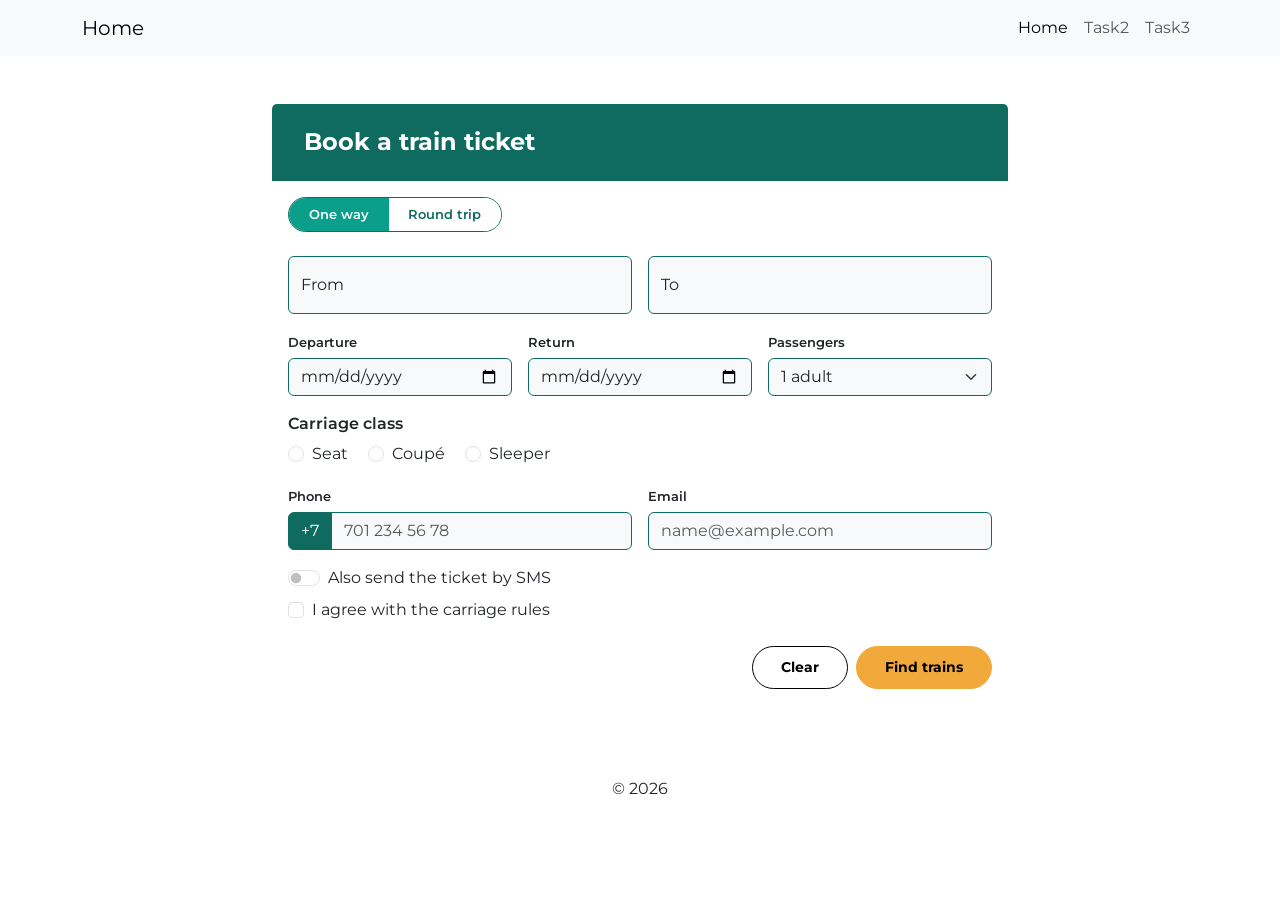
<file: index.html>
<!doctype html>
<html lang="en">
<head>
	<meta charset="utf-8">
	<meta name="viewport" content="width=device-width, initial-scale=1">
	<title>Book a train ticket</title>
    <link href="https://fonts.googleapis.com/css2?family=Montserrat:wght@400;500;600;700&amp;display=swap" rel="stylesheet">
    <link href="https://cdn.jsdelivr.net/npm/bootstrap@5.3.3/dist/css/bootstrap.min.css" rel="stylesheet">
	<link rel="stylesheet" href="stylesheet.css">
</head>
<body>
	<header>
		<nav class="navbar navbar-expand-lg navbar-light bg-light">
			<div class="container">
				<a class="navbar-brand" href="index.html">Home</a>
				<button class="navbar-toggler" type="button" data-bs-toggle="collapse" data-bs-target="#mainNavigation" aria-controls="mainNavigation" aria-expanded="false" aria-label="Toggle navigation">
					<span class="navbar-toggler-icon"></span>
				</button>
				<div class="collapse navbar-collapse" id="mainNavigation">
					<ul class="navbar-nav ms-auto">
						<li class="nav-item"><a class="nav-link active" aria-current="page" href="index.html">Home</a></li>
						<li class="nav-item"><a class="nav-link" href="task2.html">Task2</a></li>
						<li class="nav-item"><a class="nav-link" href="task3.html">Task3</a></li>
					</ul>
				</div>
			</div>
		</nav>
	</header>

	 <main class="container py-4 py-md-5">
        <div class="row justify-content-center">
            <div class="col-12 col-lg-10 col-xl-8">
        
                <div class="ticket-card card border-0">
                    <h1 class="ticket-header card-header border-0 h4 mb-0">Book a train ticket</h1>
            
                    <form class="card-body ticket-body" action="#" method="get">
            
                        <!-- Trip type: two radio inputs styled as a segmented switch (btn-check + btn-group) -->
                        <div class="btn-group trip-toggle mb-4" role="group" aria-label="Trip type">
                            <input type="radio" class="btn-check" name="trip" id="oneway" value="oneway" checked>
                            <label class="btn" for="oneway">One way</label>
                            <input type="radio" class="btn-check" name="trip" id="round" value="round">
                            <label class="btn" for="round">Round trip</label>
                        </div>
            
                        <!-- From / To: floating labels -->
                        <div class="row g-3 mb-3">
                            <div class="col-12 col-md-6">
                                <div class="form-floating">
                                <input type="text" class="form-control" id="from" name="from" placeholder="From" autocomplete="off" required>
                                <label for="from">From</label>
                                </div>
                            </div>
                            <div class="col-12 col-md-6">
                                <div class="form-floating">
                                <input type="text" class="form-control" id="to" name="to" placeholder="To" autocomplete="off" required>
                                <label for="to">To</label>
                                </div>
                            </div>
                        </div>
            
                        <!-- Departure / Return / Passengers: date inputs and select -->
                        <div class="row g-3 mb-3">
                            <div class="col-12 col-md-4">
                                <label for="departure" class="form-label">Departure</label>
                                <input type="date" class="form-control" id="departure" name="departure" required>
                            </div>
                            <div class="col-12 col-md-4">
                                <label for="return" class="form-label">Return</label>
                                <input type="date" class="form-control" id="return" name="return">
                            </div>
                            <div class="col-12 col-md-4">
                                <label for="passengers" class="form-label">Passengers</label>
                                <select class="form-select" id="passengers" name="passengers">
                                <option value="1" selected>1 adult</option>
                                <option value="2">2 adults</option>
                                <option value="3">3 adults</option>
                                <option value="4">4 adults</option>
                                <option value="5">5 adults</option>
                                <option value="6">6 adults</option>
                                </select>
                            </div>
                        </div>
            
                        <!-- Carriage class: inline radios inside a fieldset -->
                        <fieldset class="mb-3">
                        <legend class="form-label fs-6">Carriage class</legend>
                        <div class="form-check form-check-inline">
                            <input class="form-check-input" type="radio" name="class" id="seat" value="seat" required>
                            <label class="form-check-label" for="seat">Seat</label>
                        </div>
                        <div class="form-check form-check-inline">
                            <input class="form-check-input" type="radio" name="class" id="coupe" value="coupe">
                            <label class="form-check-label" for="coupe">Coupé</label>
                        </div>
                        <div class="form-check form-check-inline">
                            <input class="form-check-input" type="radio" name="class" id="sleeper" value="sleeper">
                            <label class="form-check-label" for="sleeper">Sleeper</label>
                        </div>
                        </fieldset>
            
                        <!-- Phone (input group with +7 prefix) / Email -->
                        <div class="row g-3 mb-3">
                        <div class="col-12 col-md-6">
                            <label for="phone" class="form-label">Phone</label>
                            <div class="input-group">
                            <span class="input-group-text" id="phone-code">+7</span>
                            <input type="tel" class="form-control" id="phone" name="phone" placeholder="701 234 56 78" autocomplete="tel" aria-describedby="phone-code" required>
                            </div>
                        </div>
                        <div class="col-12 col-md-6">
                            <label for="email" class="form-label">Email</label>
                            <input type="email" class="form-control" id="email" name="email" placeholder="name@example.com" autocomplete="email" required>
                        </div>
                        </div>
            
                        <!-- Switch + checkbox -->
                        <div class="form-check form-switch mb-2">
                        <input class="form-check-input" type="checkbox" role="switch" id="sms" name="sms" value="yes">
                        <label class="form-check-label" for="sms">Also send the ticket by SMS</label>
                        </div>
                        <div class="form-check mb-4">
                        <input class="form-check-input" type="checkbox" id="agree" name="agree" value="yes" required>
                        <label class="form-check-label" for="agree">I agree with the carriage rules</label>
                        </div>
            
                        <!-- HTML order: Clear, Find trains.
                            flex-column-reverse puts "Find trains" on top on a phone without changing the HTML order -->
                        <div class="d-flex  flex-column flex-sm-row justify-content-sm-end gap-2">
                        <button type="reset" class="btn btn-clear order-2  order-sm-1">Clear</button>
                        <button type="submit" class="btn btn-find order-1  order-sm-2">Find trains</button>
                        </div>
            
                    </form>
                </div>
        
            </div>
        </div>
    </main>

	<footer class="container py-4 text-center" id="contact">
		<p class="mb-0">&copy; 2026 </p>
	</footer>

	<script src="https://cdn.jsdelivr.net/npm/bootstrap@5.3.3/dist/js/bootstrap.bundle.min.js"></script>
</body>
</html>
</file>
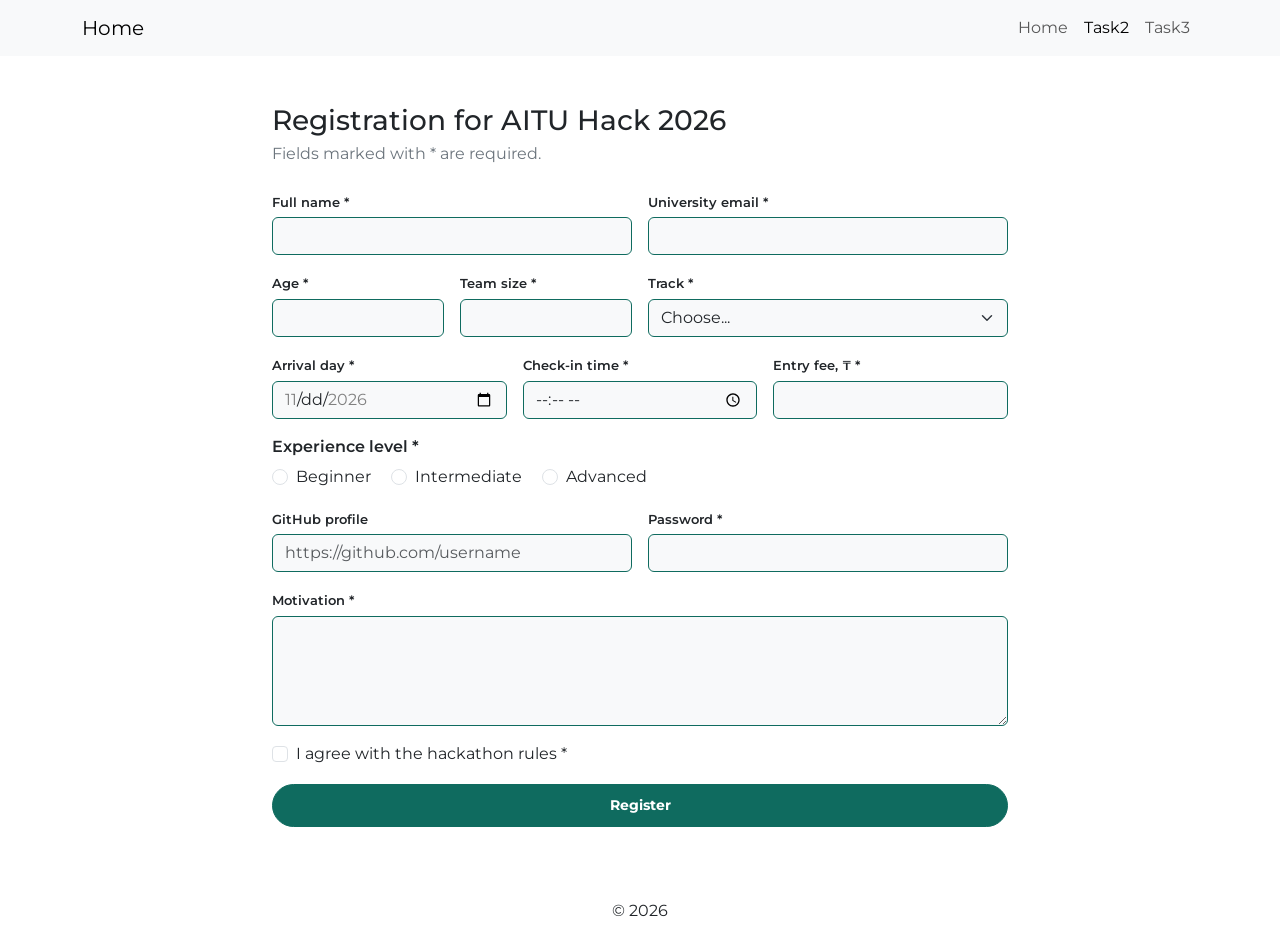
<file: task2.html>
<!doctype html>
<html lang="en">
<head>
	<meta charset="utf-8">
	<meta name="viewport" content="width=device-width, initial-scale=1">
	<title>AITU Hack 2026</title>
    <link href="https://fonts.googleapis.com/css2?family=Montserrat:wght@400;500;600;700&amp;display=swap" rel="stylesheet">
    <link href="https://cdn.jsdelivr.net/npm/bootstrap@5.3.3/dist/css/bootstrap.min.css" rel="stylesheet">
	<link rel="stylesheet" href="stylesheet.css">
</head>
<body>
    <header>
        <nav class="navbar navbar-expand-lg navbar-light bg-light">
            <div class="container">
                <a class="navbar-brand" href="index.html">Home</a> 
                <button class="navbar-toggler" type="button" data-bs-toggle="collapse" data-bs-target="#mainNavigation" aria-controls="mainNavigation" aria-expanded="false" aria-label="Toggle navigation">
                     <span class="navbar-toggler-icon"></span>
                </button>
                <div class="collapse navbar-collapse" id="mainNavigation">
                    <ul class="navbar-nav ms-auto">
                        <li class="nav-item"><a class="nav-link"  href="index.html">Home</a></li>
                        <li class="nav-item"><a class="nav-link  active" aria-current="page" href="task2.html">Task2</a></li>
                        <li class="nav-item"><a class="nav-link" href="task3.html">Task3</a></li>
                    </ul>
                </div>
            </div>
        </nav>
    </header>
    <main class="container py-4 py-md-5">
        <div class="row justify-content-center">
            <div class="col-12 col-lg-9 col-xl-8">
                <h1 class="h3 mb-1">Registration for AITU Hack 2026</h1>
                <p class="text-secondary mb-4">Fields marked with * are required.</p>
        
                <!-- No JavaScript, no novalidate, no pattern: only HTML attributes -->
                <form action="#" method="post" class="row g-3">
        
                    <!-- Full name: 2-40 characters -->
                    <div class="col-12 col-md-6">
                        <label for="fullname" class="form-label">Full name *</label>
                        <input type="text" class="form-control" id="fullname" name="fullname"
                            required minlength="2" maxlength="40" autocomplete="name">
                        <div class="invalid-feedback">Enter 2 to 40 characters.</div>
                    </div>
            
                    <!-- University email: type=email checks the format -->
                    <div class="col-12 col-md-6">
                        <label for="email" class="form-label">University email *</label>
                        <input type="email" class="form-control" id="email" name="email"
                            required autocomplete="email">
                        <div class="invalid-feedback">Enter a valid email, like name@astanait.edu.kz.</div>
                    </div>
            
                    <!-- Age: whole number 16-30 -->
                    <div class="col-6 col-md-3">
                        <label for="age" class="form-label">Age *</label>
                        <input type="number" class="form-control" id="age" name="age"
                            required min="16" max="30" step="1">
                        <div class="invalid-feedback">Age must be a whole number from 16 to 30.</div>
                    </div>
            
                    <!-- Team size: whole number 1-4 -->
                    <div class="col-6 col-md-3">
                        <label for="team" class="form-label">Team size *</label>
                        <input type="number" class="form-control" id="team" name="team"
                            required min="1" max="4" step="1">
                        <div class="invalid-feedback">Team size must be a whole number from 1 to 4.</div>
                    </div>
            
                    <!-- Track: first option has an empty value, so required rejects it -->
                    <div class="col-12 col-md-6">
                        <label for="track" class="form-label">Track *</label>
                        <select class="form-select" id="track" name="track" required>
                        <option value="" disabled selected>Choose...</option>
                        <option value="web">Web</option>
                        <option value="mobile">Mobile</option>
                        <option value="ai">AI</option>
                        <option value="gamedev">GameDev</option>
                        </select>
                        <div class="invalid-feedback">Choose one of the tracks.</div>
                    </div>
            
                    <!-- Arrival day: date range 20-22 Nov 2026 -->
                    <div class="col-12 col-md-4">
                        <label for="arrival" class="form-label">Arrival day *</label>
                        <input type="date" class="form-control" id="arrival" name="arrival"
                            required min="2026-11-20" max="2026-11-22">
                        <div class="invalid-feedback">Pick a day from 20 to 22 November 2026.</div>
                    </div>
            
                    <!-- Check-in time: 09:00-18:00; step is in seconds, 1800 s = 30 min -->
                    <div class="col-12 col-md-4">
                        <label for="checkin" class="form-label">Check-in time *</label>
                        <input type="time" class="form-control" id="checkin" name="checkin"
                            required min="09:00" max="18:00" step="1800">
                        <div class="invalid-feedback">Time must be from 09:00 to 18:00, every 30 minutes.</div>
                    </div>
            
                    <!-- Entry fee: 0-5000 in steps of 500 -->
                    <div class="col-12 col-md-4">
                        <label for="fee" class="form-label">Entry fee, ₸ *</label>
                        <input type="number" class="form-control" id="fee" name="fee"
                            required min="0" max="5000" step="500">
                        <div class="invalid-feedback">Enter 0 to 5000 ₸, in steps of 500.</div>
                    </div>
            
                    <!-- Experience level: radio group, required on the group (same name) -->
                    <fieldset class="col-12 radio-group">
                        <legend class="form-label fs-6">Experience level *</legend>
                        <div class="form-check form-check-inline">
                            <input class="form-check-input" type="radio" name="level" id="lvl1" value="beginner" required>
                            <label class="form-check-label" for="lvl1">Beginner</label>
                        </div>
                        <div class="form-check form-check-inline">
                            <input class="form-check-input" type="radio" name="level" id="lvl2" value="intermediate" required>
                            <label class="form-check-label" for="lvl2">Intermediate</label>
                        </div>
                        <div class="form-check form-check-inline">
                            <input class="form-check-input" type="radio" name="level" id="lvl3" value="advanced" required>
                            <label class="form-check-label" for="lvl3">Advanced</label>
                        </div>
                        <div class="invalid-feedback">Choose your experience level.</div>
                    </fieldset>
            
                    <!-- GitHub: optional, type=url needs a full link with https:// -->
                    <div class="col-12 col-md-6">
                        <label for="github" class="form-label">GitHub profile</label>
                        <input type="url" class="form-control" id="github" name="github"
                            placeholder="https://github.com/username">
                        <div class="invalid-feedback">Enter a full link, starting with https://</div>
                    </div>
            
                    <!-- Password: 8-20 characters -->
                    <div class="col-12 col-md-6">
                        <label for="password" class="form-label">Password *</label>
                        <input type="password" class="form-control" id="password" name="password"
                            required minlength="8" maxlength="20" autocomplete="new-password">
                        <div class="invalid-feedback">Password must be 8 to 20 characters.</div>
                    </div>
            
                    <!-- Motivation: 50-300 characters -->
                    <div class="col-12">
                        <label for="motivation" class="form-label">Motivation *</label>
                        <textarea class="form-control" id="motivation" name="motivation" rows="4"
                                required minlength="50" maxlength="300"></textarea>
                        <div class="invalid-feedback">Write 50 to 300 characters.</div>
                    </div>
            
                    <!-- Rules agreement: required checkbox -->
                    <div class="col-12">
                        <div class="form-check">
                        <input class="form-check-input" type="checkbox" id="rules" name="rules" value="yes" required>
                        <label class="form-check-label" for="rules">I agree with the hackathon rules *</label>
                        <div class="invalid-feedback">You must accept the rules.</div>
                        </div>
                    </div>
            
                    <div class="col-12">
                        <button type="submit" class="btn btn-primary">Register</button>
                    </div>
                </form>
            </div>
        </div>
  </main>

     <footer class="container py-4 text-center" id="contact">
            <p class="mb-0">&copy; 2026 </p>
     </footer>

    <script src="https://cdn.jsdelivr.net/npm/bootstrap@5.3.3/dist/js/bootstrap.bundle.min.js"></script>
    </body>
</html>
</file>
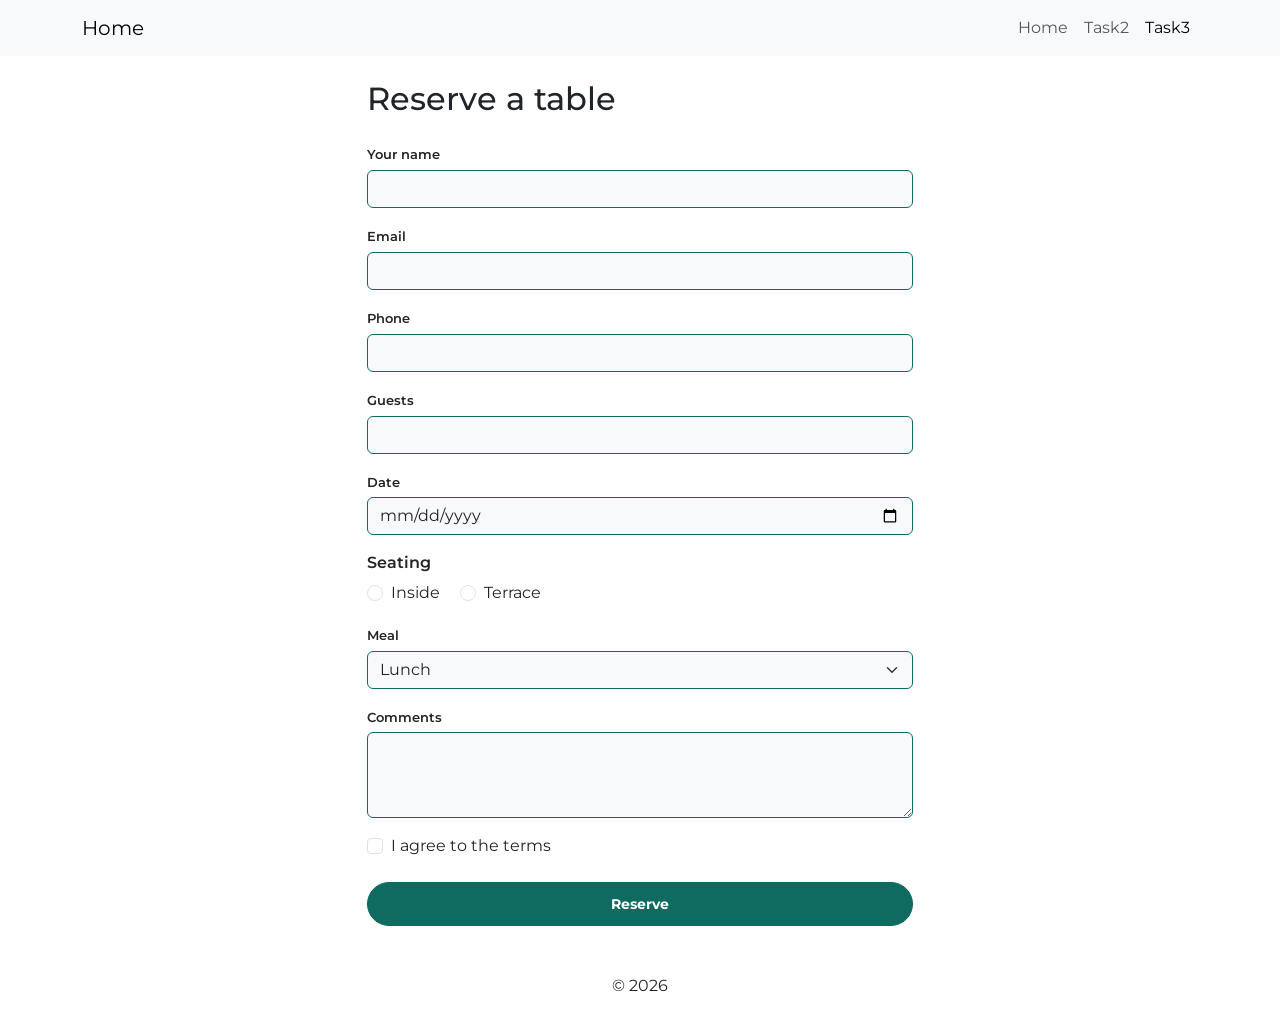
<file: task3.html>
<!doctype html>
<html lang="en">
<head>
	<meta charset="utf-8">
	<meta name="viewport" content="width=device-width, initial-scale=1">
	<title>Reserve a table</title>
    <link href="https://fonts.googleapis.com/css2?family=Montserrat:wght@400;500;600;700&amp;display=swap" rel="stylesheet">
    <link href="https://cdn.jsdelivr.net/npm/bootstrap@5.3.3/dist/css/bootstrap.min.css" rel="stylesheet">
	<link rel="stylesheet" href="stylesheet.css">
</head>
<body>
    <header>
		<nav class="navbar navbar-expand-lg navbar-light bg-light">
			<div class="container">
				<a class="navbar-brand" href="index.html">Home</a>
				<button class="navbar-toggler" type="button" data-bs-toggle="collapse" data-bs-target="#mainNavigation" aria-controls="mainNavigation" aria-expanded="false" aria-label="Toggle navigation">
					<span class="navbar-toggler-icon"></span>
				</button>
				<div class="collapse navbar-collapse" id="mainNavigation">
					<ul class="navbar-nav ms-auto">
						<li class="nav-item"><a class="nav-link"  href="index.html">Home</a></li>
						<li class="nav-item"><a class="nav-link" href="task2.html">Task2</a></li>
						<li class="nav-item"><a class="nav-link active" aria-current="page" href="task3.html">Task3</a></li>
					</ul>
				</div>
			</div>
		</nav>
	</header>
    <main class="container py-4">
        <div class="row justify-content-center">
            <div class="col-12 col-md-8 col-lg-6">
                <h1 class="h2 mb-4">Reserve a table</h1>
        
                <form action="#" method="post">
        
                    <div class="mb-3">
                        <label for="name" class="form-label">Your name</label>
                        <input type="text" class="form-control" id="name" name="name" autocomplete="name" required>
                    </div>
            
                    <div class="mb-3">
                        <label for="email" class="form-label">Email</label>
                        <input type="email" class="form-control" id="email" name="email" autocomplete="email" required>
                    </div>
            
                    <div class="mb-3">
                        <label for="phone" class="form-label">Phone</label>
                        <input type="tel" class="form-control" id="phone" name="phone" autocomplete="tel" required>
                    </div>
            
                    <div class="mb-3">
                        <label for="guests" class="form-label">Guests</label>
                        <input type="number" class="form-control" id="guests" name="guests" min="1" step="1" inputmode="numeric" required>
                    </div>
            
                    <div class="mb-3">
                        <label for="date" class="form-label">Date</label>
                        <input type="date" class="form-control" id="date" name="date" required>
                    </div>
            
                    <fieldset class="mb-3">
                        <legend class="form-label fs-6">Seating</legend>
                        <div class="form-check form-check-inline">
                            <input class="form-check-input" type="radio" name="seating" id="seating-inside" value="inside" required>
                            <label class="form-check-label" for="seating-inside">Inside</label>
                        </div>
                        <div class="form-check form-check-inline">
                            <input class="form-check-input" type="radio" name="seating" id="seating-terrace" value="terrace">
                            <label class="form-check-label" for="seating-terrace">Terrace</label>
                        </div>
                    </fieldset>
            
                    <div class="mb-3">
                        <label for="meal" class="form-label">Meal</label>
                        <select class="form-select" id="meal" name="meal">
                        <option value="lunch">Lunch</option>
                        <option value="dinner">Dinner</option>
                        </select>
                    </div>
            
                    <div class="mb-3">
                        <label for="comments" class="form-label">Comments</label>
                        <textarea class="form-control" id="comments" name="comments" rows="3"></textarea>
                    </div>
            
                    <div class="form-check mb-4">
                        <input class="form-check-input" type="checkbox" id="terms" name="terms" value="yes" required>
                        <label class="form-check-label" for="terms">I agree to the terms</label>
                    </div>
            
                    <button type="submit" class="btn btn-primary">Reserve</button>
                </form>
            </div>
        </div>
  </main>
    <footer class="container py-4 text-center" id="contact">
            <p class="mb-0">&copy; 2026 </p>
    </footer>

    <script src="https://cdn.jsdelivr.net/npm/bootstrap@5.3.3/dist/js/bootstrap.bundle.min.js"></script>
    </body>
</html>
</file>
<file: stylesheet.css>
:root {
    --green: #0F6B5F;
    --field-bg: #f8f9fa;
    --checked: #0a9f8b;
     --amber: #F2A93B;
    --unvalid: #dc3545;
}

body { font-family: 'Montserrat', sans-serif; }

.ticket-card {
  border-radius: 1.5rem;
}
.ticket-header {
  background: var(--green);
  color: white;
  font-weight: 700;
  padding: 1.5rem 2rem;
}

.form-label {
  font-size: 0.8rem;
  font-weight: 600;
  margin-bottom: 0.35rem;
}

.form-control,
.form-select {
  background-color: var(--field-bg);
  border: 1px solid var(--green);
}

.form-control:focus,
.form-select:focus {
  background-color: #fff;
  border-color: var(--checked);
}
.input-group-text{
    background-color: var(--green);
    color: white;
    border: 1px solid var(--green);
}
.form-check-input:checked {
  background-color: var(--checked);
  border-color: var(--checked);
}

.trip-toggle {
  border: 1px solid var(--green);
  border-radius: 999px;
  overflow: hidden;
  background: #fff;
}
.trip-toggle .btn {
  border: 0;
  border-radius: 0;
  background: white;
  color: var(--green);
  font-size: 0.8rem;
  font-weight: 600;
  padding: 0.45rem 1.25rem;
}

.trip-toggle .btn-check:checked + .btn {
  background: var(--checked);
  color: #fff;
}

.btn-find,
.btn-clear {
  border-radius: 999px;
  font-size: 0.85rem;
  font-weight: 700;
  padding: 0.65rem 1.75rem;
}

.btn-find {
  background: var(--amber);
  border: 1px solid var(--amber);
  color: black;
}
.btn-find:hover,
.btn-find:focus-visible {
    background: #e29a2a;
  border-color: #e29a2a;
  color: black;
}

.btn-clear {
  background: #fff;
  border: 1px solid black;
  color: black;
}
.btn-clear:hover,
.btn-clear:focus-visible {
  background: black;
  color: #fff;
}
/* phone */
@media (max-width: 575.98px) {
  .ticket-header { padding: 1rem 1.25rem; font-size: 1rem; }
  .ticket-body { padding: 1.5rem 1.25rem; }
  .ticket-card { border-radius: 1.1rem; }
   .trip-toggle { display: flex; width: 100%; }
  .trip-toggle .btn { flex: 1; }  
}

/* task2 */

.btn-primary {
  background-color: var(--green);
   border: 1px solid var(--green);
  border-radius: 999px;
  font-size: 0.85rem;
  font-weight: 700;
  padding: 0.65rem 1.75rem;
  width: 100%;
}

.btn-primary:hover,
.btn-primary:focus-visible,
.btn .btn-primary:active {
  background-color: var(--checked);
  border-color: var(--checked);
}

.form-control:user-invalid,
.form-select:user-invalid,
.form-check-input:user-invalid {
  border-color: var(--unvalid);
}
:user-invalid ~ .invalid-feedback { display: block; }
fieldset:has(:user-invalid) .invalid-feedback { display: block; } /* radio group */
</file>
